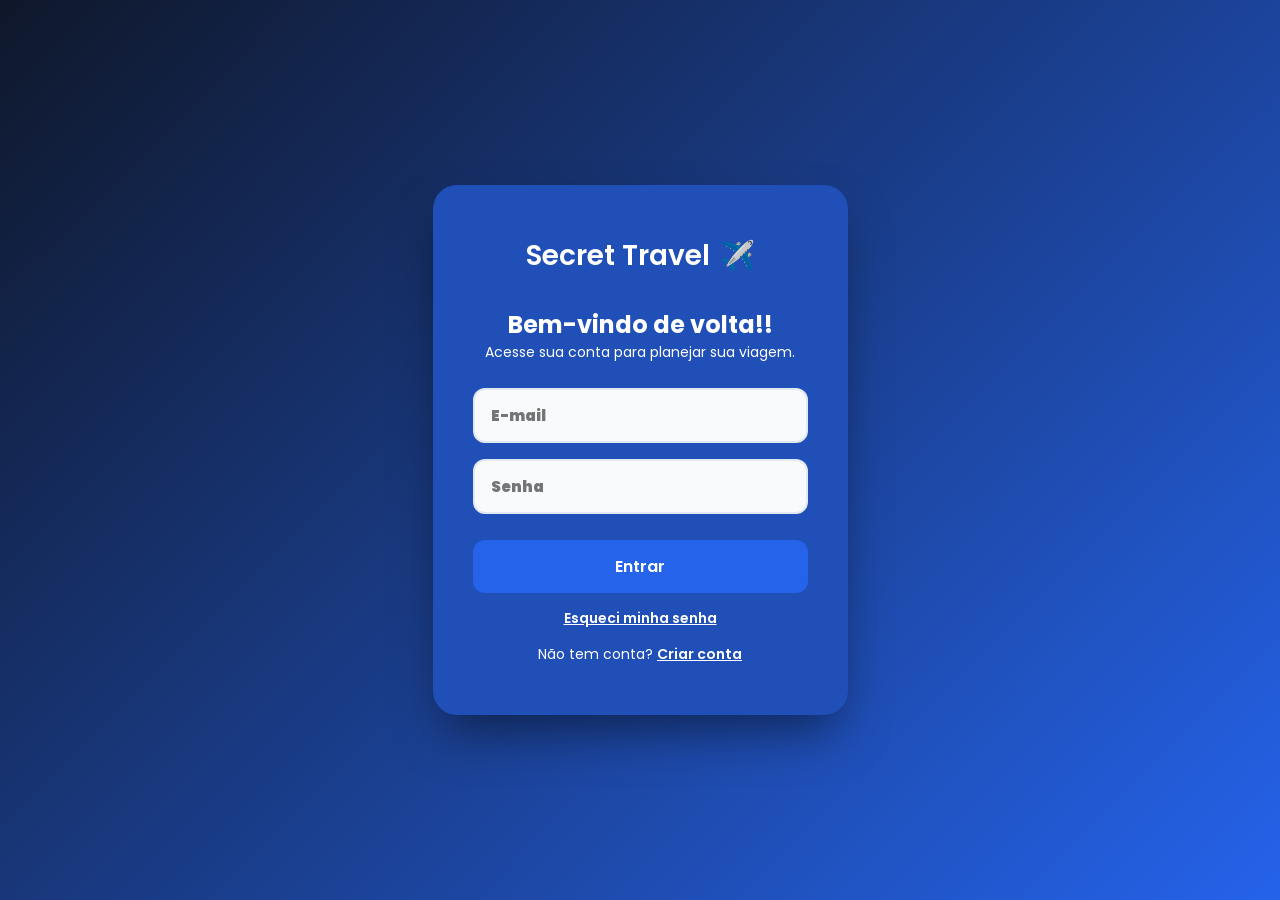
<file: index.html>
<!DOCTYPE html>
<html lang="pt-br">

<head>
    <meta charset="UTF-8">
    <meta name="viewport" content="width=device-width, initial-scale=1.0">
    <title>SecretTravel | Explore o Mundo</title>
    <link href="https://fonts.googleapis.com/css2?family=Poppins:wght@300;400;600&display=swap" rel="stylesheet">
    <link rel="stylesheet" href="style.css">
</head>

<body>

    <div class="background-blobs"></div>
    <div class="container">
        <div class="form-container">
            <div class="logo-container">
                <h1 class="logo">Secret Travel <span class="plane">✈️</span></h1>
            </div>

            <div class="form-box">
                <form id="loginForm" class="form active">
                    <h2>Bem-vindo de volta!!</h2>
                    <p class="subtitle">Acesse sua conta para planejar sua viagem.</p>
                    <div class="input-group">
                        <input type="email" id="loginEmail" placeholder="E-mail" required>
                    </div>
                    <div class="input-group">
                        <input type="password" id="loginPassword" placeholder="Senha" required>
                    </div>
                    <button type="submit" class="btn-main">Entrar</button>
                    <p class="toggle-text"><a href="#" id="showForgot">Esqueci minha senha</a></p>
                    <p class="toggle-text">Não tem conta? <a href="#" id="showRegister">Criar conta</a></p>
                </form>

                <form id="forgotForm" class="form">
                    <h2>Recuperar Senha</h2>
                    <p id="forgotSubtitle" class="subtitle">Digite seu e-mail para receber o código.</p>

                    <div id="step1">
                        <div class="input-group">
                            <input type="email" id="forgotEmail" placeholder="E-mail cadastrado" required>
                        </div>
                        <button type="button" id="btnSendCode" class="btn-main">Enviar Código</button>
                    </div>

                    <div id="step2" style="display: none;">
                        <div class="input-group">
                            <input type="text" id="recoveryCode" placeholder="Código de 4 letras" maxlength="4"
                                required>
                        </div>
                        <div class="input-group">
                            <input type="password" id="newPassword" placeholder="Nova Senha" required>
                        </div>
                        <button type="submit" class="btn-main">Alterar Senha</button>
                    </div>

                    <p class="toggle-text"><a href="#" id="backToLogin">Voltar ao login</a></p>
                </form>

                <form id="registerForm" class="form">
                    <h2>Nova Conta</h2>
                    <p class="subtitle">Comece sua jornada hoje mesmo.</p>
                    <div class="input-group">
                        <input type="text" id="regNome" placeholder="Nome completo" required>
                    </div>
                    <div class="input-group">
                        <input type="email" id="regEmail" placeholder="E-mail" required>
                    </div>
                    <div class="input-group">
                        <input type="password" id="regSenha" placeholder="Senha" required>
                    </div>
                    <button type="submit" class="btn-main">Cadastrar</button>
                    <p class="toggle-text">Já possui conta? <a href="#" id="showLogin">Fazer login</a></p>
                </form>
            </div>
        </div>
    </div>
    <script src="script.js"></script>
</body>

</html>
</file>
<file: style.css>
:root {
    --primary: #2563eb;
    --primary-hover: #1d4ed8;
    --text-main: #1e293b;
    --bg-gradient: linear-gradient(135deg, #0f172a 0%, #2563eb 100%);
    --white: #ffffff;
}

* {
    margin: 0;
    padding: 0;
    box-sizing: border-box;
    font-family: 'Poppins', sans-serif;
}

body {
    height: 100vh;
    display: flex;
    align-items: center;
    justify-content: center;
    background: var(--bg-gradient);
    overflow: hidden;
}

.form-container {
    background: rgb(31, 79, 183);
    backdrop-filter: blur(10px);
    padding: 50px 40px;
    width: 100%;
    max-width: 420px;
    border-radius: 24px;
    box-shadow: 0 25px 50px -12px rgba(0, 0, 0, 0.5);
    text-align: center;
    animation: fadeIn 0.6s ease-out;
}

.logo {
    font-size: 28px;
    font-weight: 600;
    color: white;
    margin-bottom: 30px;
    display: flex;
    align-items: center;
    justify-content: center;
    gap: 10px;
}

.plane {
    display: inline-block;
    transition: transform 0.5s;
}

.logo:hover .plane {
    transform: translate(10px, -10px) rotate(-10deg);
}

.form h2,
.subtitle,
.toggle-text {
    color: white;
}

.subtitle {
    font-size: 14px;
    margin-bottom: 25px;
}

.form {
    display: none;
    flex-direction: column;
}

.form.active {
    display: flex;
    animation: slideIn 0.4s ease-out;
}

.input-group {
    margin-bottom: 16px;
}

.form input {
    font-weight: 900;
    width: 100%;
    padding: 14px 16px;
    border-radius: 12px;
    border: 2px solid #e2e8f0;
    font-size: 15px;
    background: #f8fafc;
}


.btn-main {
    padding: 14px;
    border: none;
    border-radius: 12px;
    background: var(--primary);
    color: white;
    font-size: 16px;
    font-weight: 600;
    cursor: pointer;
    transition: 0.3s;
    margin-top: 10px;
}

.btn-main:hover {
    background: var(--primary-hover);
    transform: translateY(-2px);
}

.toggle-text a {
    color: #fff;
    text-decoration: underline;
    font-weight: 600;
}

@keyframes fadeIn {
    from {
        opacity: 0;
        transform: translateY(30px);
    }

    to {
        opacity: 1;
        transform: translateY(0);
    }
}

@keyframes slideIn {
    from {
        opacity: 0;
        transform: translateX(15px);
    }

    to {
        opacity: 1;
        transform: translateX(0);
    }
}

#forgotForm {
    display: none;
    flex-direction: column;
}

#forgotForm.active {
    display: flex;
    animation: slideIn 0.4s ease-out;
}

.toggle-text {
    margin-top: 15px;
    font-size: 14px;
}
</file>
